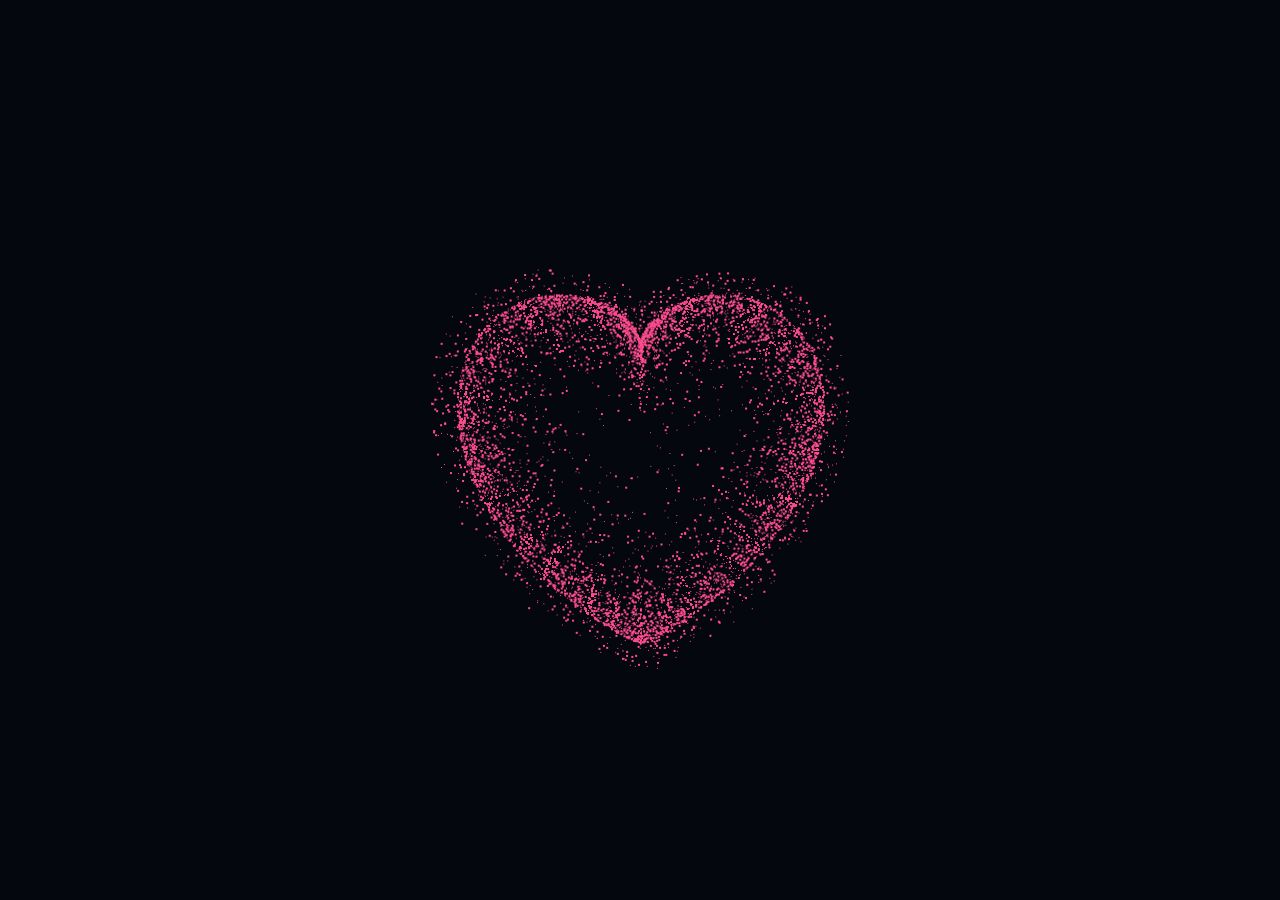
<file: heart.html>
<!DOCTYPE html>
<html lang="en">
<head>
  <meta charset="UTF-8" />
  <meta name="viewport" content="width=device-width, initial-scale=1.0" />
  <title>Heart</title>
  <style>
    * { margin: 0; padding: 0; box-sizing: border-box; }
    body {
      background: #05070F;
      display: flex;
      align-items: center;
      justify-content: center;
      width: 100vw;
      height: 100vh;
      overflow: hidden;
    }
    canvas { display: block; }
  </style>
</head>
<body>
<canvas id="heartCanvas"></canvas>
<script>
  const HEART_COLOR = "#FF4D8D";
  const IMAGE_ENLARGE = 11;
  const GENERATE_FRAME = 20;
 
  const canvas = document.getElementById("heartCanvas");
  const ctx = canvas.getContext("2d");
 
  // Responsive: fill viewport, keep proportions
  let W, H, CX, CY;
  function resize() {
    W = canvas.width  = window.innerWidth;
    H = canvas.height = window.innerHeight;
    CX = W / 2;
    CY = H / 2;
  }
  resize();
  window.addEventListener("resize", () => { resize(); heart.rebuild(); });
 
  /* ---- Math helpers ---- */
  function heartXY(t, shrink = IMAGE_ENLARGE) {
    let x = 16 * Math.sin(t) ** 3;
    let y = -(16 * Math.cos(t) - 4 * Math.cos(2 * t) - 2 * Math.cos(3 * t) - Math.cos(3 * t));
    x *= shrink; y *= shrink;
    x += CX;    y += CY;
    return [Math.round(x), Math.round(y)];
  }
 
  function scatterInside(x, y, beta = 2.2) {
    const rx = -beta * Math.log(Math.random());
    const ry = -beta * Math.log(Math.random());
    return [x - rx * (x - CX), y - ry * (y - CY)];
  }
 
  function shrinkPoint(x, y, ratio) {
    const force = -1 / (((x - CX) ** 2 + (y - CY) ** 2) ** 0.6);
    return [x - ratio * force * (x - CX), y - ratio * force * (y - CY)];
  }
 
  function curve(p) {
    return 2 * (2 * Math.sin(4 * p)) / (2 * Math.PI);
  }
 
  function randInt(a, b) {
    return Math.floor(Math.random() * (b - a + 1)) + a;
  }
 
  /* ---- Heart class ---- */
  class Heart {
    constructor() {
      this.allPoints = {};
      this.rebuild();
    }
 
    rebuild() {
      this._points              = new Set();
      this._edgeDiffusion       = new Set();
      this._centerDiffusion     = new Set();
      this.allPoints            = {};
      this._build(2000);
      for (let f = 0; f < GENERATE_FRAME; f++) this._calc(f);
    }
 
    _build(n) {
      for (let i = 0; i < n; i++) {
        const t = Math.random() * 2 * Math.PI;
        const [x, y] = heartXY(t);
        this._points.add(`${x},${y}`);
      }
 
      const pts = [...this._points].map(s => s.split(",").map(Number));
 
      for (const [px, py] of pts) {
        for (let j = 0; j < 3; j++) {
          const [x, y] = scatterInside(px, py, 0.10);
          this._edgeDiffusion.add(`${Math.round(x)},${Math.round(y)}`);
        }
      }
 
      for (let i = 0; i < 3000; i++) {
        const [px, py] = pts[Math.floor(Math.random() * pts.length)];
        const [x, y]   = scatterInside(px, py, 0.20);
        this._centerDiffusion.add(`${Math.round(x)},${Math.round(y)}`);
      }
    }
 
    _calcPos(x, y, ratio) {
      const force = 1 / (((x - CX) ** 2 + (y - CY) ** 2) ** 0.545);
      const dx = ratio * force * (x - CX) + randInt(-1, 1);
      const dy = ratio * force * (y - CY) + randInt(-1, 1);
      return [x - dx, y - dy];
    }
 
    _calc(frame) {
      const ratio      = 20 * curve(frame / 42 * Math.PI);
      const haloR      = Math.round(4 + 6 * (1 + curve(frame / 28 * Math.PI)));
      const haloN      = Math.round(4000 + 5000 * Math.abs(curve(frame / 28 * Math.PI) ** 2));
      const all        = [];
      const haloSet    = new Set();
 
      for (let i = 0; i < haloN; i++) {
        const t      = Math.random() * 3 * Math.PI;
        let [x, y]   = heartXY(t, 11.5);
        [x, y]       = shrinkPoint(x, y, haloR);
        const key    = `${Math.round(x)},${Math.round(y)}`;
        if (!haloSet.has(key)) {
          haloSet.add(key);
          x += randInt(-20, 20);
          y += randInt(-20, 20);
          const size = [1, 2, 2][Math.floor(Math.random() * 2)];
          all.push([x, y, size]);
        }
      }
 
      for (const s of this._points) {
        let [x, y] = s.split(",").map(Number);
        [x, y] = this._calcPos(x, y, ratio);
        all.push([x, y, randInt(1, 2)]);
      }
      for (const s of this._edgeDiffusion) {
        let [x, y] = s.split(",").map(Number);
        [x, y] = this._calcPos(x, y, ratio);
        all.push([x, y, randInt(1, 2)]);
      }
      for (const s of this._centerDiffusion) {
        let [x, y] = s.split(",").map(Number);
        [x, y] = this._calcPos(x, y, ratio);
        all.push([x, y, randInt(1, 2)]);
      }
 
      this.allPoints[frame] = all;
    }
 
    render(frame) {
      const pts = this.allPoints[frame % GENERATE_FRAME];
      ctx.fillStyle = HEART_COLOR;
      for (const [x, y, size] of pts) {
        ctx.fillRect(x, y, size, size);
      }
    }
  }
 
  /* ---- Animation loop ---- */
  const heart = new Heart();
  let frame = 0;
 
  function draw() {
    ctx.clearRect(0, 0, W, H);
    heart.render(frame++);
    setTimeout(() => requestAnimationFrame(draw), 50);
  }
 
  draw();
</script>
</body>
</html>
</file>
